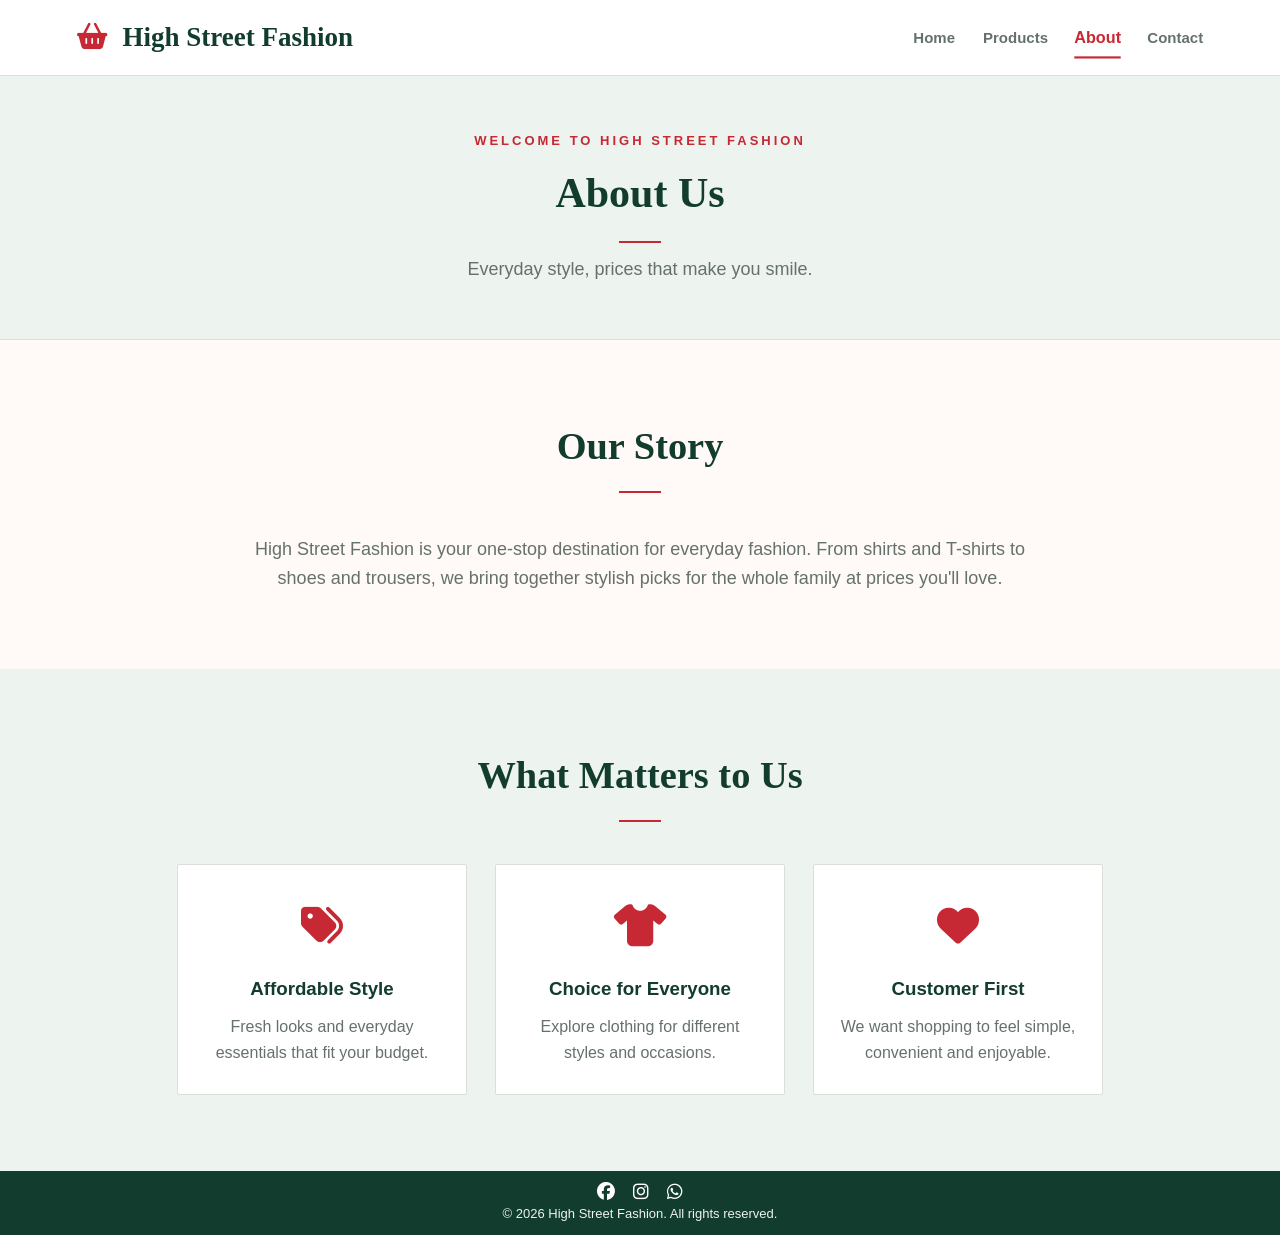
<file: about.html>
<!DOCTYPE html>
<html lang="en">
  <head>
    <meta charset="UTF-8" />
    <meta name="viewport" content="width=device-width, initial-scale=1" />
    <title>High Street Fashion - About Us</title>
    <link rel="stylesheet" href="style.css" />
    <link
      rel="stylesheet"
      href="https://cdnjs.cloudflare.com/ajax/libs/font-awesome/6.5.1/css/all.min.css"
    />
  </head>

  <body>
    <header>
      <h1>
        <i class="fa-solid fa-basket-shopping"></i>
        High Street Fashion
      </h1>

      <nav>
        <a href="index.html">Home</a>
        <a href="product.html">Products</a>
        <a href="about.html" class="active">About</a>
        <a href="contact.html">Contact</a>
      </nav>
    </header>

    <div class="page-title">
      <p class="eyebrow">WELCOME TO HIGH STREET FASHION</p>
      <h1>About Us</h1>
      <p>Everyday style, prices that make you smile.</p>
    </div>

    <section class="section">
      <h2>Our Story</h2>
      <p class="about-text">
        High Street Fashion is your one-stop destination for everyday fashion. From
        shirts and T-shirts to shoes and trousers, we bring together
        stylish picks for the whole family at prices you'll love.
      </p>
    </section>

    <section class="section why-section">
      <h2>What Matters to Us</h2>
      <div class="cards">
        <div class="card">
          <div class="icon"><i class="fa-solid fa-tags"></i></div>
          <h3>Affordable Style</h3>
          <p>Fresh looks and everyday essentials that fit your budget.</p>
        </div>

        <div class="card">
          <div class="icon"><i class="fa-solid fa-shirt"></i></div>
          <h3>Choice for Everyone</h3>
          <p>Explore clothing for different styles and occasions.</p>
        </div>

        <div class="card">
          <div class="icon"><i class="fa-solid fa-heart"></i></div>
          <h3>Customer First</h3>
          <p>We want shopping to feel simple, convenient and enjoyable.</p>
        </div>
      </div>
    </section>

    <footer>
      <p>
        <i class="fa-brands fa-facebook"></i>
        <i class="fa-brands fa-instagram"></i>
        <i class="fa-brands fa-whatsapp"></i>
      </p>
      <p>&copy; 2026 High Street Fashion. All rights reserved.</p>
    </footer>
  </body>
</html>
</file>
<file: style.css>
﻿
* {
  box-sizing: border-box;
  margin: 0;
  padding: 0;
}

:root {
  --green: #123c2d;
  --green-soft: #edf3ef;
  --red: #c62834;
  --red-dark: #941c26;
  --red-light: #ffc4c8;
  --paper: #fffaf7;
  --white: #ffffff;
  --dark: #171717;
  --muted: #65716c;
  --line: #dcded8;
  --rating: #946200;
  --header-surface: rgba(255, 255, 255, 0.97);
  --shadow: rgba(18, 60, 45, 0.12);
  --card-shadow: rgba(18, 60, 45, 0.08);
  --collection-shade: linear-gradient(transparent, rgba(0, 0, 0, 0.94));
  --cta-watermark: rgba(255, 255, 255, 0.025);
}

html {
  scroll-behavior: smooth;
}

body {
  font-family: "Segoe UI", Tahoma, Arial, sans-serif;
  background: var(--paper);
  color: var(--dark);
  line-height: 1.6;
  min-height: 100vh;
  display: flex;
  flex-direction: column;
}

a {
  color: inherit;
  text-decoration: none;
}

img {
  max-width: 100%;
  display: block;
}

button,
input,
textarea,
select {
  font: inherit;
}

header {
  height: 76px;
  display: flex;
  align-items: center;
  justify-content: space-between;
  padding: 0 clamp(20px, 6vw, 80px);
  position: sticky;
  top: 0;
  z-index: 100;
  background: var(--header-surface);
  border-bottom: 1px solid var(--line);
  backdrop-filter: blur(10px);
}

header h1 {
  font-size: 27px;
  font-family: Georgia, serif;
  color: var(--green);
}

header h1 i {
  margin-right: 9px;
  color: var(--red);
}

nav {
  display: flex;
  align-items: center;
  gap: 28px;
}

nav a {
  position: relative;
  display: inline-block;
  font-size: 15px;
  font-weight: 600;
  color: var(--muted);
  transition: color 0.2s ease, transform 0.2s ease;
}

nav a:hover,
nav a.active {
  color: var(--red);
  transform: scale(1.08);
}

nav a::after {
  content: "";
  position: absolute;
  left: 0;
  bottom: -7px;
  width: 100%;
  height: 2px;
  background: var(--red);
  transform: scaleX(0);
  transform-origin: center;
  transition: transform 0.2s ease;
}

nav a:hover::after,
nav a.active::after {
  transform: scaleX(1);
}

.announcement-bar {
  min-height: 36px;
  display: flex;
  justify-content: center;
  align-items: center;
  gap: clamp(18px, 5vw, 72px);
  padding: 8px 20px;
  background: var(--green);
  color: var(--white);
  font-size: 12px;
  font-weight: 700;
  letter-spacing: 0.7px;
  text-transform: uppercase;
}

.announcement-highlight {
  color: var(--red-light);
}


.home-hero {
  min-height: 610px;
  display: flex;
  align-items: center;
  padding: 80px clamp(24px, 8vw, 120px);
  background-color: var(--green-soft);
  background-image: url("https://images.unsplash.com/photo-1441986300917-64674bd600d8?auto=format&fit=crop&w=1800&q=82");
  background-size: cover;
  background-position: center;
}

.home-hero-text {
  max-width: 650px;
}

.hero-eyebrow {
  margin-bottom: 12px;
  color: white;
  font-size: 12px;
  font-weight: 700;
  letter-spacing: 3px;
}

.home-hero-text h1 {
  margin-bottom: 18px;
  font-size: clamp(42px, 5vw, 78px);
  line-height: 0.98;
  font-family: Georgia, serif;
  color: white;
  text-shadow: 0 1px 2px var(--white);
}

.home-hero-text h1 span {
  color: var(--red);
}

.home-hero-text p:not(.hero-eyebrow) {
  max-width: 560px;
  margin-bottom: 28px;
  color: white;
  text-shadow: 0 1px 2px var(--white);
  font-size: 20px;
  line-height: 1.6;
}

.hero-actions {
  display: flex;
  flex-wrap: wrap;
  gap: 14px;
}

.cta-btn,
.hero-secondary-btn,
.see-all,
.catalog-button,
.contact-form button {
  min-height: 48px;
  display: inline-flex;
  align-items: center;
  justify-content: center;
  padding: 13px 26px;
  border: 1px solid transparent;
  border-radius: 0;
  font-weight: 700;
  text-decoration: none;
  cursor: pointer;
  transition: background 0.2s ease, transform 0.2s ease, color 0.2s ease;
}

.cta-btn,
.see-all,
.catalog-button,
.contact-form button {
  color: var(--white);
  background: var(--red);
}

.cta-btn:hover,
.see-all:hover,
.catalog-button:hover,
.contact-form button:hover {
  background: var(--red-dark);
  transform: translateY(-1px);
}

.hero-secondary-btn {
  color: var(--white);
  border-color: var(--green);
  background-color: var(--green);
}

.hero-secondary-btn:hover {
  color: var(--white);
  background: var(--green);
}

.hero-feature {
  display: none;
}

.stats-strip {
  display: flex;
  justify-content: space-evenly;
  align-items: center;
  flex-wrap: wrap;
  gap: 15px;
  padding: 18px;
  background: var(--white);
  border-top: 1px solid var(--line);
  border-bottom: 1px solid var(--line);
  font-size: 17px;
}

.stats-strip i {
  margin-right: 5px;
  color: var(--red);
}


.section {
  padding: 76px 24px;
  text-align: center;
  background: var(--paper);
}

.why-section,
.trending-section,
.catalog-section,
.catalog-toolbar {
  background: var(--green-soft);
}

.section h2 {
  margin-bottom: 42px;
  font-size: clamp(30px, 3vw, 42px);
  font-family: Georgia, serif;
  color: var(--green);
}

.section h2::after,
.page-title h1::after {
  content: "";
  width: 42px;
  height: 2px;
  display: block;
  margin: 14px auto 0;
  background: var(--red);
}

.round-row,
.box-row,
.collection-row,
.cards {
  display: flex;
  justify-content: center;
  align-items: stretch;
  flex-wrap: wrap;
  gap: 28px;
}

.round-item {
  width: 170px;
  text-decoration: none;
  transition: transform 0.2s ease;
}

.round-item img {
  width: 170px;
  height: 170px;
  object-fit: cover;
  border-radius: 50%;
  border: 3px solid var(--white);
  box-shadow: 0 6px 18px var(--shadow);
  transition: transform 0.2s ease, border-color 0.2s ease;
}

.round-item:hover img {
  border-color: var(--red);
  transform: scale(1.04);
}

.round-item p {
  margin-top: 10px;
  font-weight: 700;
  color: var(--green);
}

.collection-card {
  position: relative;
  width: 270px;
  height: 390px;
  overflow: hidden;
  color: var(--white);
  background: var(--green);
  /* transition: transform 0.2s ease; */
}

/* .collection-card:hover {
  transform: translateY(-2px);
} */

.collection-card img {
  position: absolute;
  inset: 0;
  width: 100%;
  height: 100%;
  object-fit: cover;
  /* transition: transform 0.4s ease; */
}

/* .collection-card:hover img {
  transform: scale(1.04);
} */

.collection-text {
  position: absolute;
  left: 0;
  right: 0;
  bottom: 0;
  padding: 28px 22px 22px;
  background: var(--collection-shade);
  text-align: left;
}

.collection-text h3 {
  font-size: 24px;
  font-family: Georgia, serif;
}

.collection-text p {
  margin-top: 7px;
}

.box,
.card,
.style-card,
.review-card,
.catalog-product,
.contact-form {
  background: var(--white);
  border: 1px solid var(--line);
  border-radius: 2px;
  box-shadow: none;
}

.box {
  width: 330px;
  min-height: 230px;
  padding: 25px 20px;
  border-top: 3px solid var(--red);
  transition: transform 0.2s ease;
}

.box i,
.card .icon,
.back-link,
.catalog-category,
.catalog-toolbar a {
  color: var(--red);
}

.box i {
  font-size: 42px;
}

.box h3,
.card h3,
.catalog-details h3 {
  margin: 10px 0;
  color: var(--green);
}

.box p,
.card p,
.catalog-description,
.about-text {
  color: var(--muted);
  line-height: 1.6;
}

.card {
  width: 290px;
  display: block;
  padding: 28px 22px;
  text-decoration: none;
  transition: transform 0.2s ease;
}

.category-grid {
  max-width: 1200px;
  display: grid;
  grid-template-columns: repeat(auto-fit, minmax(min(100%, 230px), 1fr));
  gap: 20px;
  margin: 0 auto;
}

.category-tile {
  width: 100%;
  min-height: 0;
  display: flex;
  flex-direction: column;
  align-items: flex-start;
  text-align: left;
  padding: 0;
  overflow: hidden;
}

.category-image {
  width: 100%;
  height: 210px;
  overflow: hidden;
  background: var(--line);
}

.category-image img {
  width: 100%;
  height: 100%;
  display: block;
  object-fit: cover;
  transition: transform 0.25s ease;
}

.category-tile:hover .category-image img {
  transform: scale(1.04);
}

.category-content {
  width: 100%;
  flex: 1;
  padding: 20px;
}

.category-tile h3 {
  margin: 0 0 10px;
}

.card .icon {
  margin-bottom: 14px;
  font-size: 42px;
}

.home-cta {
  position: relative;
  overflow: hidden;
  min-height: 280px;
  display: grid;
  place-content: center;
  text-align: center;
  color: var(--white);
  background: var(--green);
}

.home-cta::before {
  content: "HIGH STREET";
  position: absolute;
  color: var(--cta-watermark);
  font-size: clamp(72px, 16vw, 220px);
  font-weight: 700;
  line-height: 1;
  font-family: Georgia, serif;
}

.home-cta > * {
  position: relative;
  z-index: 1;
}

.home-cta h2 {
  margin-bottom: 10px;
  font-size: 34px;
  font-family: Georgia, serif;
}

.home-cta p {
  margin-bottom: 25px;
}

footer {
  margin-top: auto;
  padding: 12px 20px;
  text-align: center;
  color: var(--white);
  background: var(--green);
  line-height: 1.4;
}

footer p:first-child {
  display: flex;
  justify-content: center;
  gap: 18px;
  margin-bottom: 4px;
}

footer p:last-child {
  color: var(--green-soft);
  font-size: 13px;
}

footer i {
  font-size: 18px;
}


.page-title {
  padding: 55px 20px;
  text-align: center;
  color: var(--green);
  background: var(--green-soft);
  border-bottom: 1px solid var(--line);
}

.page-title h1 {
  margin: 8px 0 12px;
  font-size: clamp(30px, 4vw, 42px);
  font-family: Georgia, serif;
}

.page-title p {
  color: var(--muted);
  font-size: 18px;
}

.page-title .eyebrow {
  color: var(--red);
  font-size: 13px;
  font-weight: 700;
  letter-spacing: 3px;
}

.page-title h1 i {
  margin-right: 8px;
  color: var(--red);
}

.about-text {
  max-width: 800px;
  margin: 0 auto;
  font-size: 18px;
}


.catalog-toolbar {
  max-width: 1200px;
  display: flex;
  justify-content: space-between;
  gap: 12px;
  margin: 0 auto;
  padding: 22px 24px 0;
  color: var(--muted);
}

.catalog-toolbar a {
  font-weight: 700;
}

.catalog-grid {
  max-width: 1200px;
  display: grid;
  grid-template-columns: repeat(auto-fit, minmax(235px, 1fr));
  gap: 25px;
  margin: 0 auto;
  text-align: left;
}

.catalog-product {
  overflow: hidden;
  transition: transform 0.2s ease;
}

.catalog-product:hover {
  transform: translateY(-2px);
}

.catalog-image {
  position: relative;
  height: 270px;
  overflow: hidden;
  background: var(--green-soft);
}

.catalog-image img {
  width: 100%;
  height: 100%;
  display: block;
  object-fit: cover;
}

.catalog-image.image-fallback::after {
  content: "High Street Fashion";
  height: 100%;
  display: grid;
  place-items: center;
  color: var(--green);
  font: 700 24px Georgia, serif;
}

.catalog-tag {
  position: absolute;
  top: 12px;
  left: 12px;
  padding: 6px 10px;
  background: var(--red);
  color: var(--white);
  font-size: 10px;
  font-weight: 700;
}

.catalog-details {
  padding: 17px;
}

.catalog-category {
  font-size: 11px;
  font-weight: 700;
  letter-spacing: 1px;
  text-transform: uppercase;
}

.catalog-description {
  min-height: 42px;
}

.catalog-bottom {
  display: flex;
  align-items: center;
  justify-content: space-between;
  gap: 10px;
  margin-top: 16px;
}

.price,
.catalog-bottom .price {
  color: var(--red);
  font-size: 18px;
  font-weight: 700;
}

.catalog-button {
  border: 0;
  padding: 10px 12px;
  font-size: 12px;
}


.map {
  width: min(900px, 100%);
  height: 350px;
  display: block;
  margin: 0 auto;
  border: 1px solid var(--line);
}

.simple-contact {
  display: grid;
  place-items: center;
  padding: 70px 20px;
  background: var(--paper);
}

.whatsapp-contact {
  width: min(520px, 100%);
  display: grid;
  grid-template-columns: auto 1fr auto;
  align-items: center;
  gap: 18px;
  padding: 22px 24px;
  background: var(--green);
  color: var(--white);
  text-decoration: none;
  transition: transform 0.2s ease, background 0.2s ease;
}

.whatsapp-contact > i:first-child {
  font-size: 38px;
}

.whatsapp-contact span {
  display: flex;
  flex-direction: column;
}

.whatsapp-contact small {
  opacity: 1;
}

.whatsapp-contact strong {
  font-size: 21px;
}

.shop-listing {
  padding: 48px 20px;
  background: var(--paper);
}

.shop-card {
  max-width: 980px;
  display: grid;
  grid-template-columns: minmax(0, 1fr) 270px;
  gap: 28px;
  margin: 0 auto;
  padding: 32px;
  background: var(--white);
  border: 1px solid var(--line);
  border-radius: 8px;
  box-shadow: 0 8px 28px var(--card-shadow);
  transition: transform 0.2s ease;
}

.shop-card:hover {
  transform: translateY(-2px);
}

.shop-copy {
  text-align: left;
}

.shop-copy h1 {
  margin: 6px 0 10px;
  font-size: clamp(27px, 4vw, 38px);
}

.shop-category {
  color: var(--muted);
  font-size: 14px;
}

.shop-rating {
  display: flex;
  align-items: center;
  gap: 8px;
  margin-bottom: 24px;
}

.shop-rating span {
  color: var(--rating);
  letter-spacing: 1px;
}

.shop-rating a {
  color: var(--green);
  text-decoration: none;
}

.shop-copy address,
.shop-hours,
.shop-phone {
  display: flex;
  align-items: flex-start;
  gap: 13px;
  margin-bottom: 18px;
  color: var(--dark);
  font-style: normal;
  line-height: 1.5;
}

.shop-copy address i,
.shop-hours i,
.shop-phone i {
  width: 18px;
  margin-top: 4px;
  color: var(--muted);
}

.shop-hours strong {
  color: var(--red-dark);
}

.shop-phone {
  color: var(--green);
  text-decoration: none;
}

.shop-actions {
  display: flex;
  gap: 12px;
  margin-top: 24px;
  flex-wrap: wrap;
}

.shop-actions a {
  min-width: 86px;
  display: flex;
  flex-direction: column;
  align-items: center;
  gap: 7px;
  color: var(--green);
  text-decoration: none;
  font-size: 13px;
}

.shop-actions i {
  width: 52px;
  height: 52px;
  display: grid;
  place-items: center;
  border: 1px solid var(--line);
  border-radius: 50%;
  font-size: 21px;
}

.shop-actions a:first-child i {
  color: var(--green);
}

.shop-actions a:nth-child(2) i {
  color: var(--green);
}

.shop-actions a:last-child i {
  color: var(--green);
}

.shop-actions a:hover i {
  color: var(--white);
  background: var(--green);
}

.shop-actions a:nth-child(2):hover i {
  background: var(--green);
}

.shop-actions a:hover span {
  color: var(--red-dark);
}

.shop-photo {
  width: 270px;
  height: 220px;
  object-fit: cover;
  border-radius: 4px;
}

.store-map-section {
  max-width: 980px;
  margin: 30px auto 0;
  padding-inline: 18px;
  border: 1px solid var(--line);
  border-radius: 8px;
  background: var(--white);
  box-shadow: 0 8px 28px var(--card-shadow);
}

.store-map-section h2 {
  margin-bottom: 18px;
}

.store-map-section .map {
  width: 100%;
  height: 380px;
  margin-bottom: 18px;
  border: 1px solid var(--line);
  border-radius: 6px;
}


.round-item,
.collection-card,
.card,
.catalog-product,
.box,
.cta-btn,
.hero-secondary-btn,
.catalog-button,
.whatsapp-contact {
  transition: transform 0.2s ease, background 0.2s ease;
}

.round-item:hover,
.collection-card:hover,
.card:hover,
.catalog-product:hover,
.box:hover,
.whatsapp-contact:hover {
  transform: translateY(-2px);
}

@media (max-width: 800px) {
  header {
    height: auto;
    flex-direction: column;
    gap: 12px;
    padding: 14px 16px;
  }

  header h1 {
    font-size: 23px;
  }

  nav {
    gap: 14px;
  }

  nav a {
    font-size: 14px;
  }

  .announcement-bar span:not(.announcement-highlight) {
    display: none;
  }

  .home-hero {
    min-height: 520px;
    padding: 55px 20px;
    background-position: 62% center;
  }

  .home-hero-text h1 {
    font-size: 44px;
  }

  .home-hero-text p:not(.hero-eyebrow) {
    font-size: 17px;
  }

  .stats-strip div {
    width: calc(50% - 10px);
    font-size: 14px;
  }

  .section {
    padding: 55px 16px;
  }

  .section h2 {
    font-size: 32px;
  }

  .round-item,
  .round-item img {
    width: 130px;
  }

  .round-item img {
    height: 130px;
  }

  .collection-card {
    width: calc(100vw - 32px);
    height: 430px;
  }

  .catalog-grid {
    grid-template-columns: repeat(2, minmax(0, 1fr));
    gap: 12px;
  }

  .catalog-image {
    height: 185px;
  }

  .catalog-details {
    padding: 12px;
  }

  .catalog-details h3 {
    font-size: 15px;
  }

  .catalog-bottom {
    flex-direction: column;
    align-items: flex-start;
  }

  .catalog-button {
    width: 100%;
  }

  .whatsapp-contact {
    padding: 18px;
  }

  .whatsapp-contact strong {
    font-size: 18px;
  }

  .map {
    height: 280px;
  }

  .shop-listing {
    padding: 24px 12px;
  }

  .shop-card {
    grid-template-columns: 1fr;
    padding: 22px 18px;
  }

  .shop-photo {
    width: 100%;
    height: 230px;
    grid-row: 1;
  }

  .shop-copy {
    grid-row: 2;
  }

  .shop-actions {
    justify-content: flex-start;
  }
}
</file>
